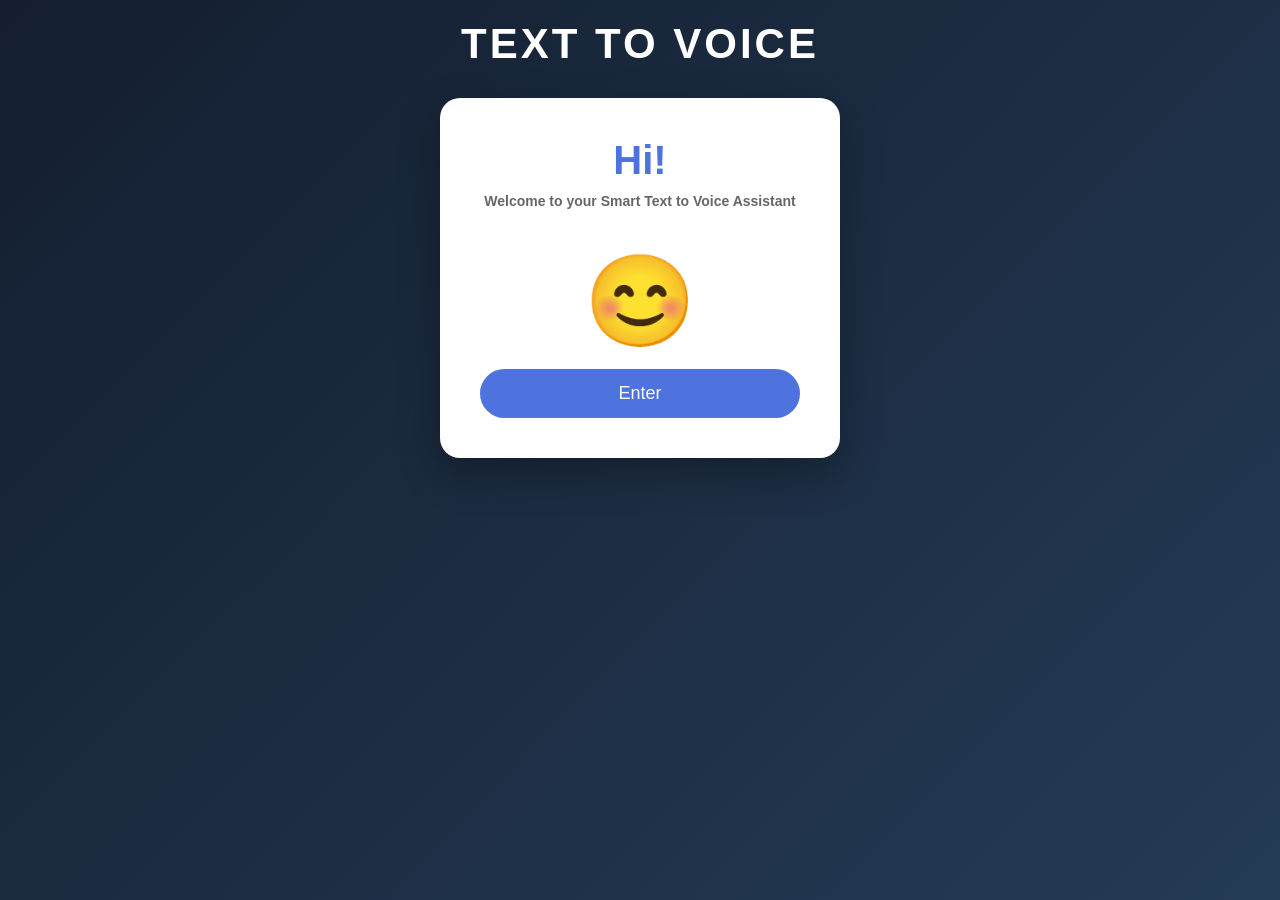
<file: templates/index.html>
<!DOCTYPE html>
<html>
<head>
    <title>Welcome</title>
    <link rel="stylesheet" href="/static/style.css">
</head>
<body>

    <h1 class="main-title">TEXT TO VOICE</h1>

    <div class="container home-card">

        <div class="hi-section">
           
            <h2 class="hi-text">Hi!</h2>
            <b><p class="sub-text">Welcome to your Smart Text to Voice Assistant</p></b>
              <div class="big-smile">😊</div>
        </div>

        <a href="/select">
            <button class="main-btn enter-btn">Enter</button>
        </a>

    </div>

</body>
</html>
</file>
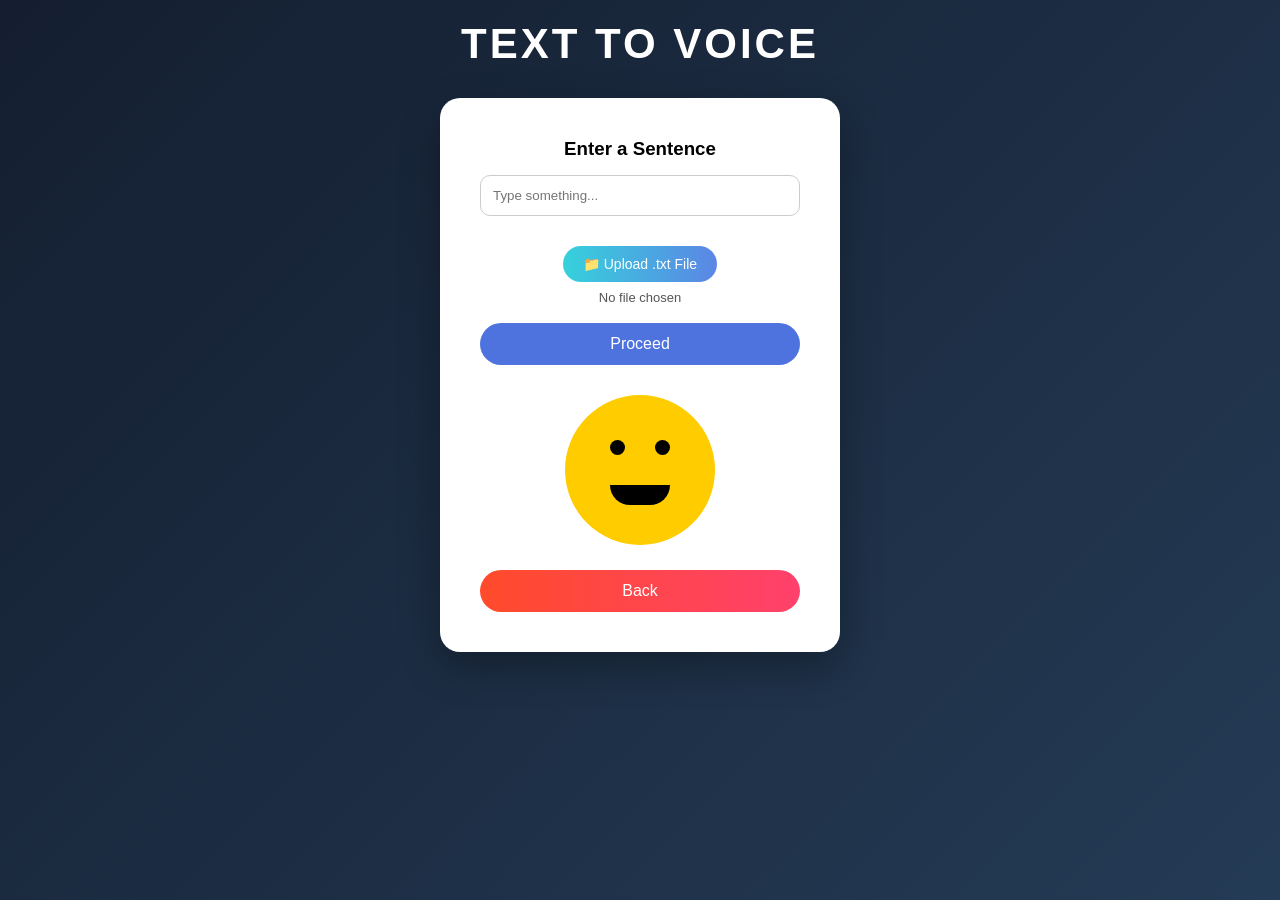
<file: templates/app.html>
<!DOCTYPE html>
<html>
<head>
    <title>Text To Voice</title>
    <link rel="stylesheet" href="/static/style.css">
</head>
<body>

    <!-- Title at Top -->
    <h1 class="main-title">TEXT TO VOICE</h1>

    <div class="container">

        <h3>Enter a Sentence</h3>

        <!-- Text Input -->
        <input type="text" id="textInput" placeholder="Type something...">

      <div class="file-upload">
    <label for="fileInput" class="upload-btn">📁 Upload .txt File</label>
    <input type="file" id="fileInput" accept=".txt">
    <span id="fileName">No file chosen</span>
</div>

        <br>

        <button class="main-btn" onclick="speakText()">Proceed</button>

        <div class="emoji-face">
            <div class="eyes"></div>
            <div id="mouth" class="mouth"></div>
        </div>

        <!-- BACK BUTTON AT BOTTOM -->
        <a href="/">
            <button class="main-btn back-button">Back</button>
        </a>

    </div>

<script src="/static/script.js"></script>
</body>
</html>
</file>
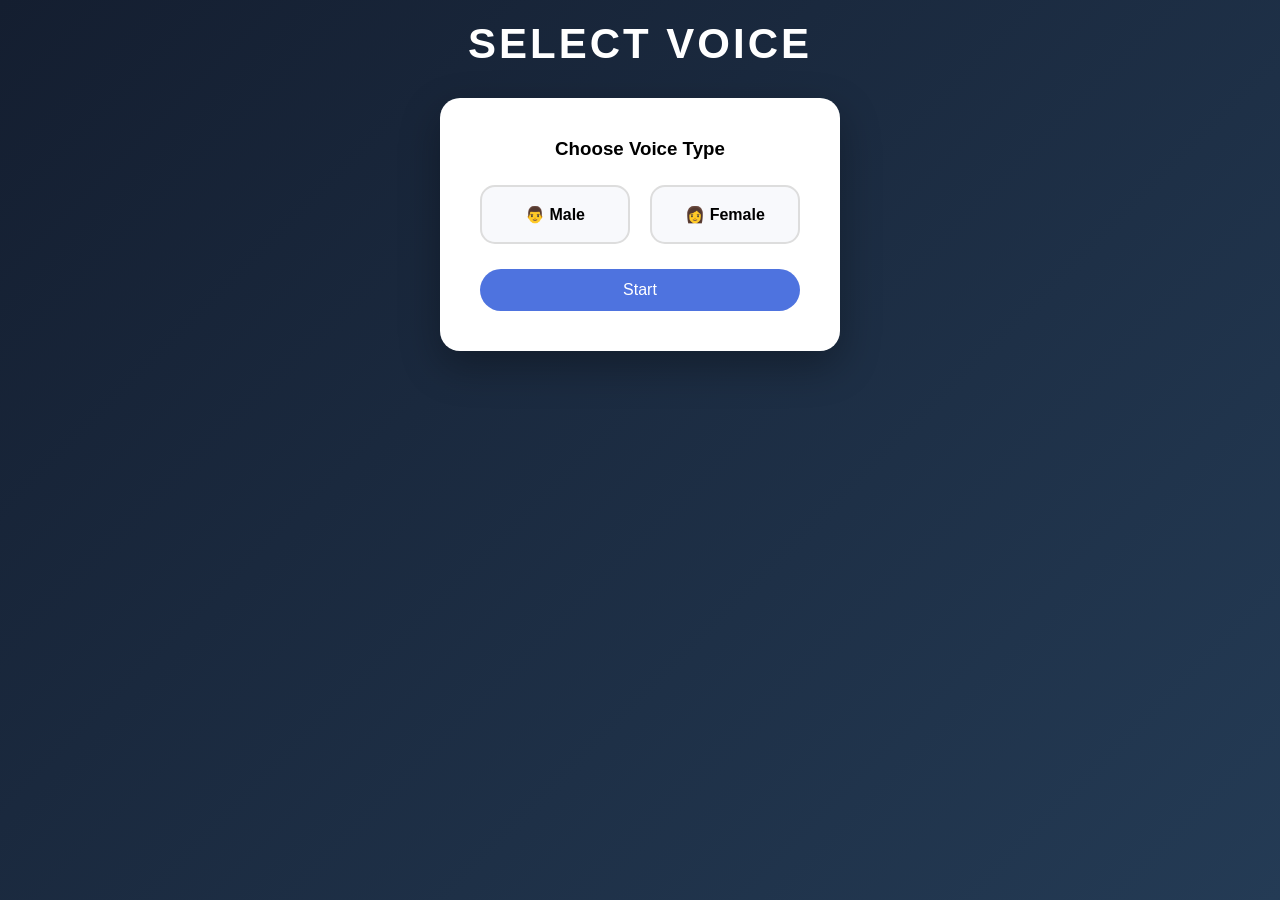
<file: templates/select.html>
<!DOCTYPE html>
<html>
<head>
    <title>Select Voice</title>
    <link rel="stylesheet" href="/static/style.css">
</head>
<body>

<h1 class="main-title">SELECT VOICE</h1>

<div class="container">

    <form action="/setvoice" method="POST">
        
        <h3>Choose Voice Type</h3>

        <div class="voice-options">

            <label class="voice-card">
                <input type="radio" name="voice" value="male" required>
                <span>👨 Male</span>
            </label>

            <label class="voice-card">
                <input type="radio" name="voice" value="female" required>
                <span>👩 Female</span>
            </label>

        </div>

        <button class="main-btn" type="submit">
            Start
        </button>

    </form>

</div>

</body>
</html>
</file>
<file: static/style.css>
* {
    margin: 0;
    padding: 0;
    box-sizing: border-box;
}

body {
    font-family: 'Segoe UI', sans-serif;
    min-height: 100vh;
    background: linear-gradient(135deg, #141e30, #243b55);
    
    display: flex;
    flex-direction: column;
    align-items: center;
    padding-top: 20px;
}

.container {
    width: 400px;
    padding: 40px;
    background: white;
    border-radius: 20px;
    box-shadow: 0 15px 40px rgba(0,0,0,0.3);
    text-align: center;
}

.main-title {
    font-size: 42px;
    font-weight: 800;
    letter-spacing: 3px;
    margin-bottom: 30px;
    text-align: center;
    color: white;
}

.big-face {
    font-size: 80px;
    margin: 20px 0;
}

.main-btn {
    width: 100%;
    padding: 12px;
    border-radius: 30px;
    border: none;
    background: #4e73df;
    color: white;
    font-size: 16px;
    cursor: pointer;
    transition: 0.3s;
}

.main-btn:hover {
    background: #2e59d9;
}

input[type="text"] {
    width: 100%;
    padding: 12px;
    border-radius: 10px;
    border: 1px solid #ccc;
    margin: 15px 0;
}

/* Back Button */
.back-button {
    margin-top: 25px;
    background: linear-gradient(90deg, #ff4b2b, #ff416c);
}

.back-button:hover {
    box-shadow: 0 0 15px #ff416c;
}

/* Emoji Face */
.emoji-face {
    margin: 30px auto 0;
    width: 150px;
    height: 150px;
    background: #ffcc00;
    border-radius: 50%;
    position: relative;
}

.eyes {
    position: absolute;
    top: 45px;
    left: 45px;
    width: 60px;
    display: flex;
    justify-content: space-between;
}

.eyes::before,
.eyes::after {
    content: "";
    width: 15px;
    height: 15px;
    background: black;
    border-radius: 50%;
}

.mouth {
    position: absolute;
    bottom: 40px;
    left: 50%;
    transform: translateX(-50%);
    width: 60px;
    height: 20px;
    background: black;
    border-radius: 0 0 40px 40px;
}

.talking {
    animation: talk 0.2s infinite alternate;
}

@keyframes talk {
    from { height: 10px; }
    to { height: 35px; }
}

/* ========================= */
/* Voice Selection Layout */
/* ========================= */

.voice-options {
    display: flex;
    justify-content: center;
    gap: 20px;
    margin: 25px 0;
}

.voice-card {
    flex: 1;
    padding: 18px;
    border-radius: 15px;
    border: 2px solid #ddd;
    cursor: pointer;
    font-weight: 600;
    transition: 0.3s;
    background: #f8f9fc;
}

.voice-card input {
    display: none;
}

.voice-card:hover {
    background: #e2e6f5;
    border-color: #4e73df;
}

/* Selected Effect */
.voice-card input:checked + span {
    color: #4e73df;
    font-weight: 700;
}

.voice-card span {
    display: block;
}
/* ===== Custom File Upload ===== */

.file-upload {
    margin-top: 15px;
    text-align: center;
}

.file-upload input[type="file"] {
    display: none; /* hide default */
}

.upload-btn {
    display: inline-block;
    padding: 10px 20px;
    border-radius: 30px;
    background: linear-gradient(90deg, #36d1dc, #5b86e5);
    color: white;
    cursor: pointer;
    font-size: 14px;
    transition: 0.3s;
}

.upload-btn:hover {
    transform: scale(1.05);
    box-shadow: 0 0 15px rgba(91,134,229,0.6);
}

#fileName {
    display: block;
    margin-top: 8px;
    font-size: 13px;
    color: #555;
}
/* ===== Home Page Styling ===== */

.home-card {
    text-align: center;
    padding-top: 40px;
}

.big-smile {
    font-size: 90px;
    margin-bottom: 15px;
    animation: bounce 2s infinite;
}

.hi-text {
    font-size: 40px;
    font-weight: bold;
    margin-bottom: 10px;
    color: #4e73df;
}

.sub-text {
    font-size: 14px;
    color: #666;
    margin-bottom: 40px;
}

.enter-btn {
    font-size: 18px;
    padding: 14px;
}

/* Smooth Bounce Animation */
@keyframes bounce {
    0%, 100% { transform: translateY(0); }
    50% { transform: translateY(-10px); }
}
</file>
